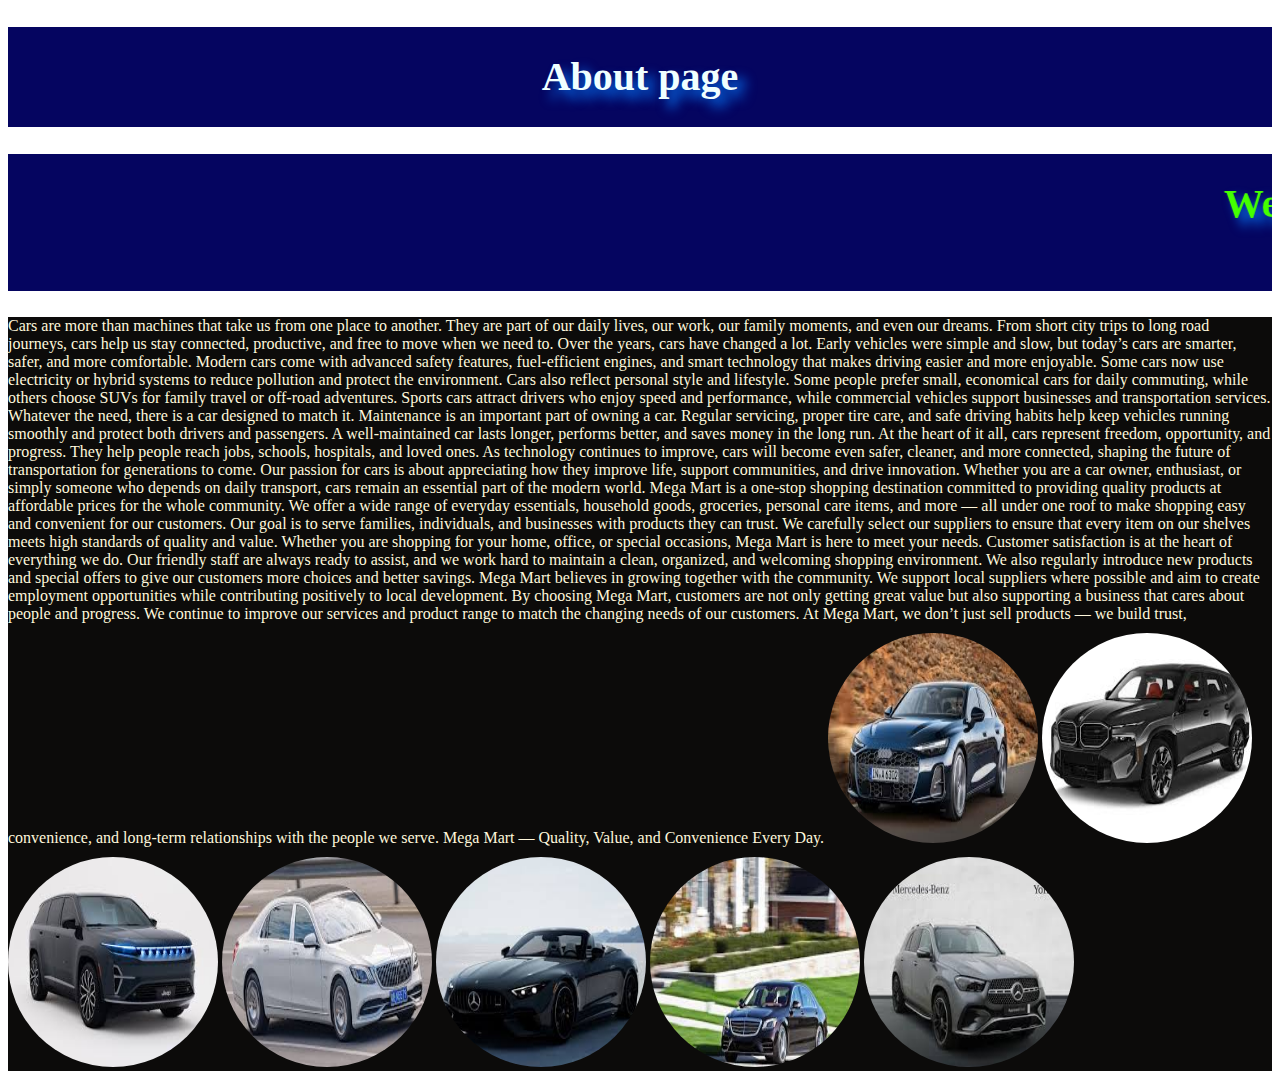
<file: about.html>
<!DOCTYPE html>
<html lang="en">
<head>
    <meta charset="UTF-8">
    <meta name="viewport" content="width=device-width, initial-scale=1.0">
    <title>About Page</title>
     <link rel="stylesheet" href="css/about.css">
<link rel="icon" href="Assests/About.png">





</head>
<body>
   <h1>About page</h1>
    




 <h1  style="color: rgb(68, 255, 0);"        > <marquee behavior="">Welcome to Megamart Online Store!!!!  </marquee></h1>

<p>
Cars are more than machines that take us from one place to another. They are part of our daily lives, our work, our family moments, and even our dreams. From short city trips to long road journeys, cars help us stay connected, productive, and free to move when we need to.

Over the years, cars have changed a lot. Early vehicles were simple and slow, but today’s cars are smarter, safer, and more comfortable. Modern cars come with advanced safety features, fuel-efficient engines, and smart technology that makes driving easier and more enjoyable. Some cars now use electricity or hybrid systems to reduce pollution and protect the environment.

Cars also reflect personal style and lifestyle. Some people prefer small, economical cars for daily commuting, while others choose SUVs for family travel or off-road adventures. Sports cars attract drivers who enjoy speed and performance, while commercial vehicles support businesses and transportation services. Whatever the need, there is a car designed to match it.

Maintenance is an important part of owning a car. Regular servicing, proper tire care, and safe driving habits help keep vehicles running smoothly and protect both drivers and passengers. A well-maintained car lasts longer, performs better, and saves money in the long run.

At the heart of it all, cars represent freedom, opportunity, and progress. They help people reach jobs, schools, hospitals, and loved ones. As technology continues to improve, cars will become even safer, cleaner, and more connected, shaping the future of transportation for generations to come.

Our passion for cars is about appreciating how they improve life, support communities, and drive innovation. Whether you are a car owner, enthusiast, or simply someone who depends on daily transport, cars remain an essential part of the modern world.

Mega Mart is a one-stop shopping destination committed to providing quality products at affordable prices for the whole community. We offer a wide range of everyday essentials, household goods, groceries, personal care items, and more — all under one roof to make shopping easy and convenient for our customers.

Our goal is to serve families, individuals, and businesses with products they can trust. We carefully select our suppliers to ensure that every item on our shelves meets high standards of quality and value. Whether you are shopping for your home, office, or special occasions, Mega Mart is here to meet your needs.

Customer satisfaction is at the heart of everything we do. Our friendly staff are always ready to assist, and we work hard to maintain a clean, organized, and welcoming shopping environment. We also regularly introduce new products and special offers to give our customers more choices and better savings.

Mega Mart believes in growing together with the community. We support local suppliers where possible and aim to create employment opportunities while contributing positively to local development. By choosing Mega Mart, customers are not only getting great value but also supporting a business that cares about people and progress.

We continue to improve our services and product range to match the changing needs of our customers. At Mega Mart, we don’t just sell products — we build trust, convenience, and long-term relationships with the people we serve.

Mega Mart — Quality, Value, and Convenience Every Day.

<img src="Assests/Audi A6.jpg" alt="Audi A6">
<img src="Assests/Bmw 2025 X copy.jpg" alt=" Bmw 2025">
<img src="Assests/Jeep Wagooner.jpg" alt="">
<img src="Assests/Maybach.jpg" alt="">
 <img src="Assests/Mercedes Convertible.jpg" alt="">
<img src="Assests/Mercedes s560.jpg" alt="">
<img src="Assests/Mercedes York.jpg" alt="">


</p>






</body>
</html>
</file>
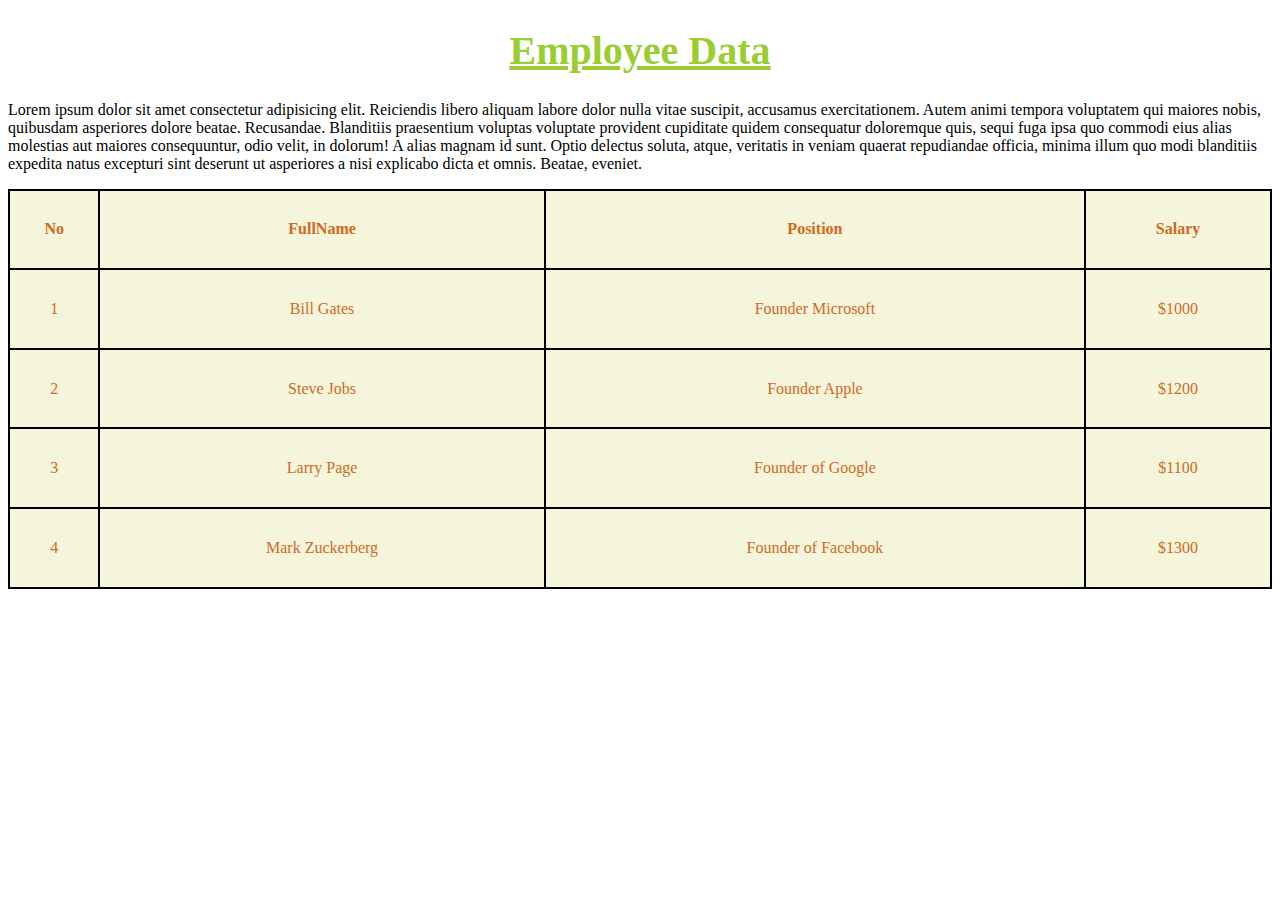
<file: employee.html>
<!DOCTYPE html>
<html lang="en">
<head>
    <meta charset="UTF-8">
    <meta name="viewport" content="width=, initial-scale=1.0">
    <link rel="icon" href="Assests/Employee.png">
    <title>Employee page</title>
<style>

h1{
text-align: center;
font-size: 40px;
text-decoration: underline;
color: yellowgreen;
}


table,th,td{
        border: 2px Solid  black;
        border-collapse:collapse ;



}
table{
width: 100%;
height: 400px;
background-color: beige;
         color: chocolate;
}

td{
    text-align: center;
    


}





</style>








</head>
<body>
   
    
<h1>Employee Data</h1>
<p>Lorem ipsum dolor sit amet consectetur adipisicing elit. Reiciendis libero aliquam labore dolor nulla vitae suscipit, accusamus exercitationem. Autem animi tempora voluptatem qui maiores nobis, quibusdam asperiores dolore beatae. Recusandae.
Blanditiis praesentium voluptas voluptate provident cupiditate quidem consequatur doloremque quis, sequi fuga ipsa quo commodi eius alias molestias aut maiores consequuntur, odio velit, in dolorum! A alias magnam id sunt.
Optio delectus soluta, atque, veritatis in veniam quaerat repudiandae officia, minima illum quo modi blanditiis expedita natus excepturi sint deserunt ut asperiores a nisi explicabo dicta et omnis. Beatae, eveniet.</p>

<table>

<tr>   
    <th>No</th>
    <th>FullName</th>
    <th>Position</th>
    <th>Salary</th>
</tr>


<tr>
    <td>1</td>
    <td>Bill Gates</td>
    <td>Founder Microsoft</td>
    <td>$1000</td>
</tr>


<tr>
<td>2</td>
<td>Steve Jobs</td>
<td>Founder Apple</td>
<td>$1200</td>
</tr>

<tr>
<td>3</td>
<td>Larry Page</td>
<td>Founder of Google</td>
<td> $1100</td>

<tr>
<td>4</td>
<td>Mark Zuckerberg</td>
<td>Founder of Facebook</td>
<td>$1300</td>




</tr>

</tr>







</table>









</body>
</html>
</file>
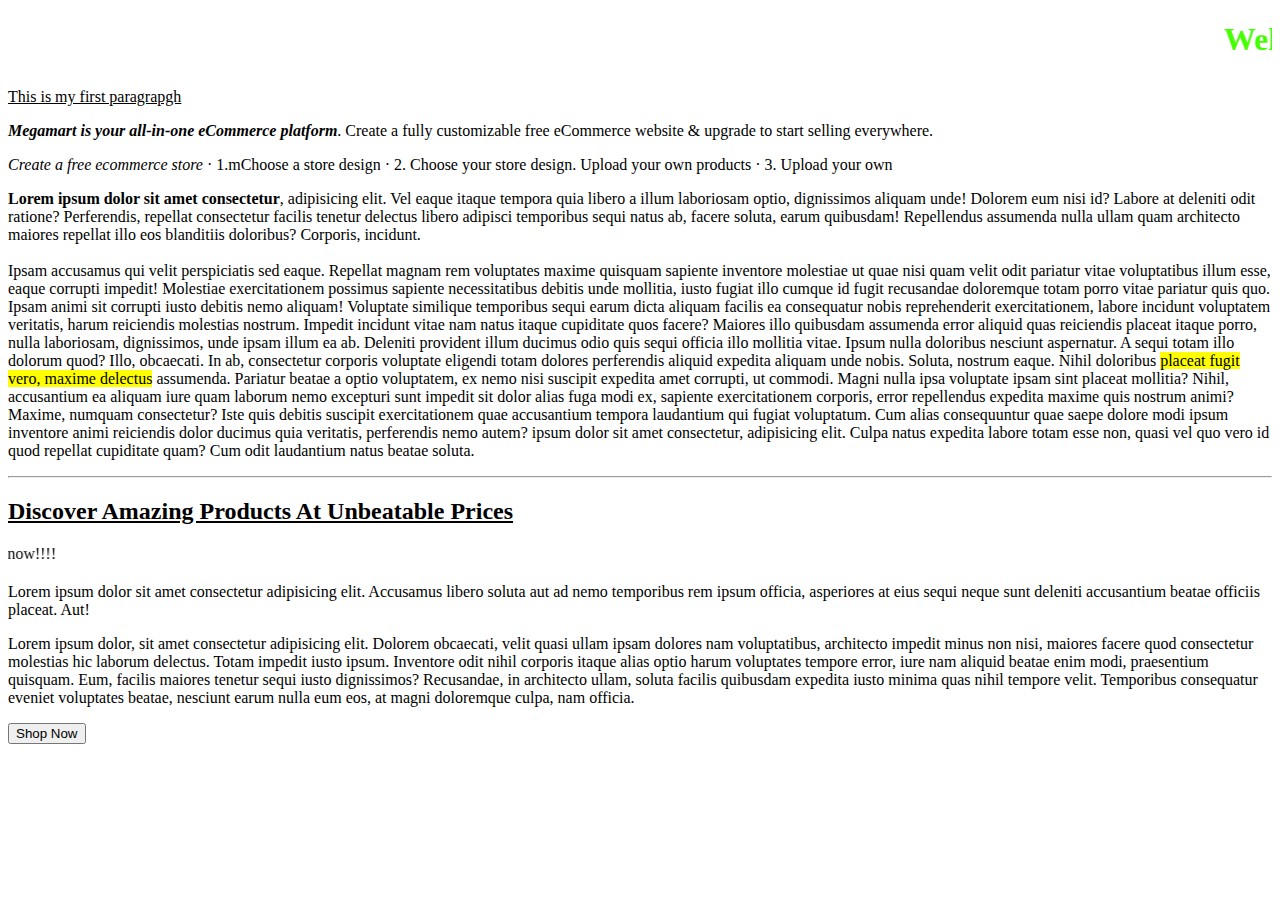
<file: home.html>
<!DOCTYPE html>
<html lang="en">
<head>
    <meta charset="UTF-8">
    <meta name="viewport" content="width=device-width, initial-scale=1.0">
   
<!--Favicon(the Icon next to title of the webpage)-->


    <link rel="icon" href="Assests/home.png">
    <title>Homepage</title>
</head>
<body>



<h1  style="color: rgb(68, 255, 0);"        >    <marquee behavior="">Welcome to Megamart Online Store!!!!  </marquee></h1>


<p><u>This is my first paragrapgh</u></p>

<p><b><i>Megamart is your all-in-one eCommerce platform</i></b>. Create a fully customizable free eCommerce website & upgrade to start selling everywhere.</p>
<p><i>Create a free ecommerce store</i> · 1.mChoose a store design · 2. Choose your store design. Upload your own products · 3. Upload your own </p>

<p><b>Lorem ipsum dolor sit amet consectetur</b>, adipisicing elit. Vel eaque itaque tempora quia libero a illum laboriosam optio, dignissimos aliquam unde! Dolorem eum nisi id? Labore at deleniti odit ratione?
Perferendis, repellat consectetur facilis tenetur delectus libero adipisci temporibus sequi natus ab, facere soluta, earum quibusdam! Repellendus assumenda nulla ullam quam architecto maiores repellat illo eos blanditiis doloribus? Corporis, incidunt.



<br>

<br>
Ipsam accusamus qui velit perspiciatis sed eaque. Repellat magnam rem voluptates maxime quisquam sapiente inventore molestiae ut quae nisi quam velit odit pariatur vitae voluptatibus illum esse, eaque corrupti impedit!
Molestiae exercitationem possimus sapiente necessitatibus debitis unde mollitia, iusto fugiat illo cumque id fugit recusandae doloremque totam porro vitae pariatur quis quo. Ipsam animi sit corrupti iusto debitis nemo aliquam!
Voluptate similique temporibus sequi earum dicta aliquam facilis ea consequatur nobis reprehenderit exercitationem, labore incidunt voluptatem veritatis, harum reiciendis molestias nostrum. Impedit incidunt vitae nam natus itaque cupiditate quos facere?
Maiores illo quibusdam assumenda error aliquid quas reiciendis placeat itaque porro, nulla laboriosam, dignissimos, unde ipsam illum ea ab. Deleniti provident illum ducimus odio quis sequi officia illo mollitia vitae.
Ipsum nulla doloribus nesciunt aspernatur. A sequi totam illo dolorum quod? Illo, obcaecati. In ab, consectetur corporis voluptate eligendi totam dolores perferendis aliquid expedita aliquam unde nobis. Soluta, nostrum eaque.
Nihil doloribus <mark>placeat fugit vero, maxime delectus</mark> assumenda. Pariatur beatae a optio voluptatem, ex nemo nisi suscipit expedita amet corrupti, ut commodi. Magni nulla ipsa voluptate ipsam sint placeat mollitia?
Nihil, accusantium ea aliquam iure quam laborum nemo excepturi sunt impedit sit dolor alias fuga modi ex, sapiente exercitationem corporis, error repellendus expedita maxime quis nostrum animi? Maxime, numquam consectetur?
Iste quis debitis suscipit exercitationem quae accusantium tempora laudantium qui fugiat voluptatum. Cum alias consequuntur quae saepe dolore modi ipsum inventore animi reiciendis dolor ducimus quia veritatis, perferendis nemo autem? ipsum dolor sit amet consectetur, adipisicing elit. Culpa natus expedita labore totam esse non, quasi vel quo vero id quod repellat cupiditate quam? Cum odit laudantium natus beatae soluta.</p>


<hr>

<h2><u>Discover Amazing Products At Unbeatable Prices</u></h2>


<marquee behavior="" direction="right"> Order now!!!!</marquee>
 <p>Lorem ipsum dolor sit amet consectetur adipisicing elit. Accusamus libero soluta aut ad nemo temporibus rem ipsum officia, asperiores at eius sequi neque sunt deleniti accusantium beatae officiis placeat. Aut!</p>
<p>Lorem ipsum dolor, sit amet consectetur adipisicing elit. Dolorem obcaecati, velit quasi ullam ipsam dolores nam voluptatibus, architecto impedit minus non nisi, maiores facere quod consectetur molestias hic laborum delectus.
Totam impedit iusto ipsum. Inventore odit nihil corporis itaque alias optio harum voluptates tempore error, iure nam aliquid beatae enim modi, praesentium quisquam. Eum, facilis maiores tenetur sequi iusto dignissimos?
Recusandae, in architecto ullam, soluta facilis quibusdam expedita iusto minima quas nihil tempore velit. Temporibus consequatur eveniet voluptates beatae, nesciunt earum nulla eum eos, at magni doloremque culpa, nam officia.</p>




<button>Shop Now</button>









</body>
</html>
</file>
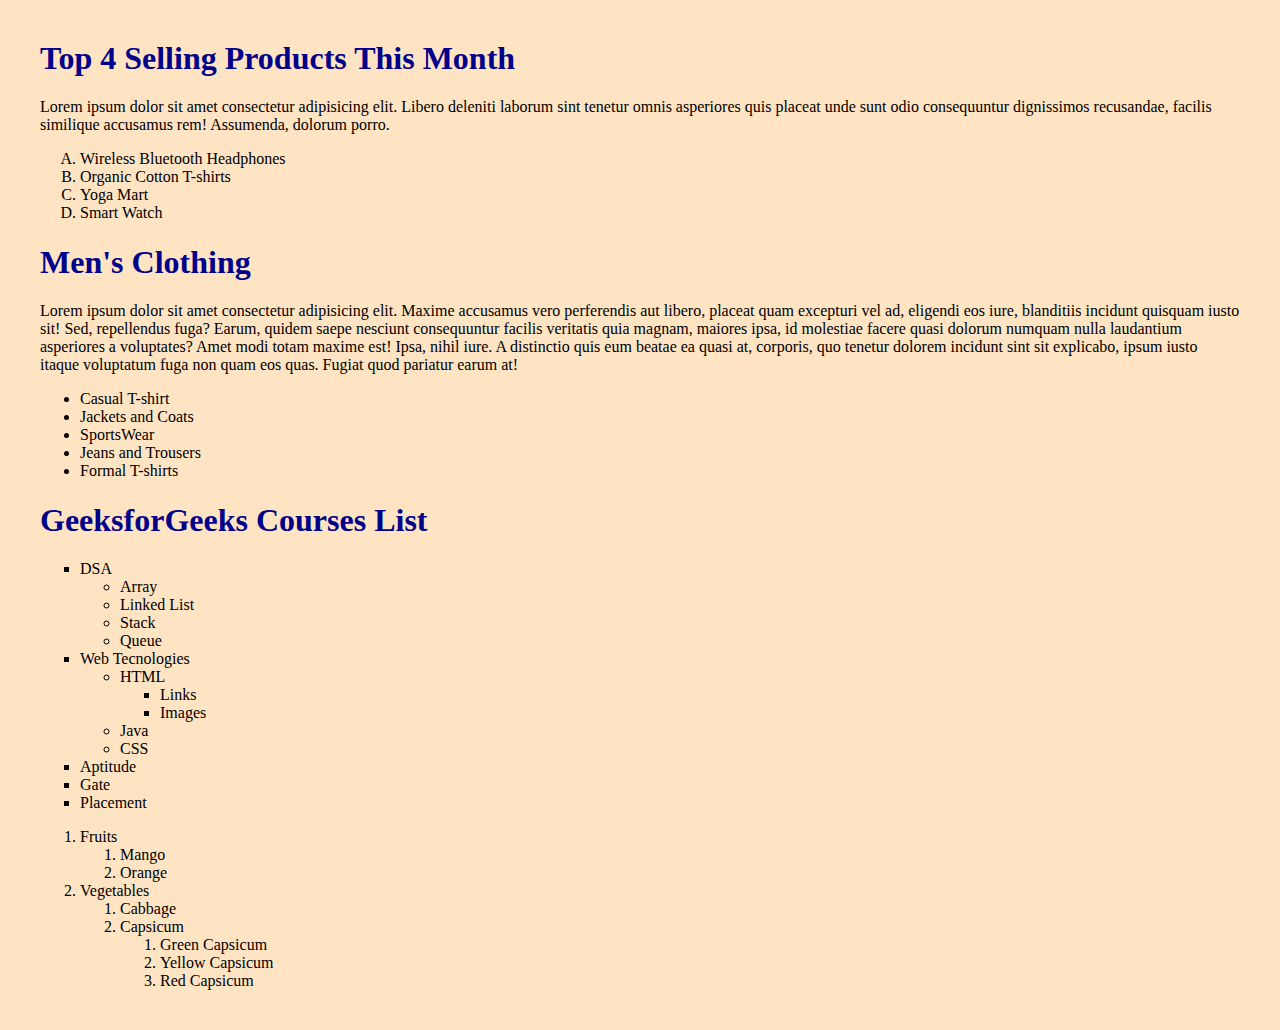
<file: lists.html>
<!DOCTYPE html>
<html lang="en">
<head>
    <meta charset="UTF-8">
    <meta name="viewport" content="width=device-width, initial-scale=1.0">
   <link rel="icon" href="Assests/lists.png">
    <title>List Page</title>

<style>
h1{
color: darkblue;
}
body{
    background-color: bisque;
    margin: 40px;
}



</style>







</head>
<body>
   <!-----------Ordered list-->
    
<h1> Top 4 Selling Products This Month</h1>
<p>Lorem ipsum dolor sit amet consectetur adipisicing elit. Libero deleniti laborum sint tenetur omnis asperiores quis placeat unde sunt odio consequuntur dignissimos recusandae, facilis similique accusamus rem! Assumenda, dolorum porro.</p>



<!---OL tag used to display ordered list-->
<ol type="A">
<li>Wireless Bluetooth Headphones</li>
<li>Organic Cotton T-shirts</li>
<li>Yoga Mart</li>
<li>Smart Watch</li>
</ol>

<!---end of ordered(with numbers list)-->
<h1>Men's Clothing</h1>
<!--Unordered list(uses bullets)-->
<p>Lorem ipsum dolor sit amet consectetur adipisicing elit. Maxime accusamus vero perferendis aut libero, placeat quam excepturi vel ad, eligendi eos iure, blanditiis incidunt quisquam iusto sit! Sed, repellendus fuga?
Earum, quidem saepe nesciunt consequuntur facilis veritatis quia magnam, maiores ipsa, id molestiae facere quasi dolorum numquam nulla laudantium asperiores a voluptates? Amet modi totam maxime est! Ipsa, nihil iure.
A distinctio quis eum beatae ea quasi at, corporis, quo tenetur dolorem incidunt sint sit explicabo, ipsum iusto itaque voluptatum fuga non quam eos quas. Fugiat quod pariatur earum at!</p>

<ul >
<li>Casual T-shirt</li>
<li>Jackets and Coats</li>
<li>SportsWear</li>
<li>Jeans and Trousers</li>
<li>Formal T-shirts</li>

</ul>




<h1>GeeksforGeeks Courses List</h1>

<ul style="list-style-type: square">
<li>DSA

<ul>
    <li>Array</li>
    <li>Linked List</li>
    <li>Stack</li>
    <li>Queue</li>
</ul>




</li>
<li>Web Tecnologies

<ul>
<li>HTML

<ul>




    <li>Links</li>
    <li>Images</li>
</ul>


</li>
<li>Java</li>
<li>CSS</li>


</ul>



</li>
<li>Aptitude</li>
<li>Gate</li>
<li>Placement</li>


</ul>



<ol type="1">
<li>Fruits
    <ol>
        <li>Mango</li>
        <li>Orange</li>
    </ol>
</li>
<li>Vegetables
    <ol>
        <li>Cabbage</li>
        <li>Capsicum
            <ol>
                <li>Green Capsicum</li>
                <li>Yellow Capsicum</li>
                <li>Red Capsicum</li>
            </ol>
        </li>
    </ol>
</li>

</ol>



















</body>
</html>
</file>
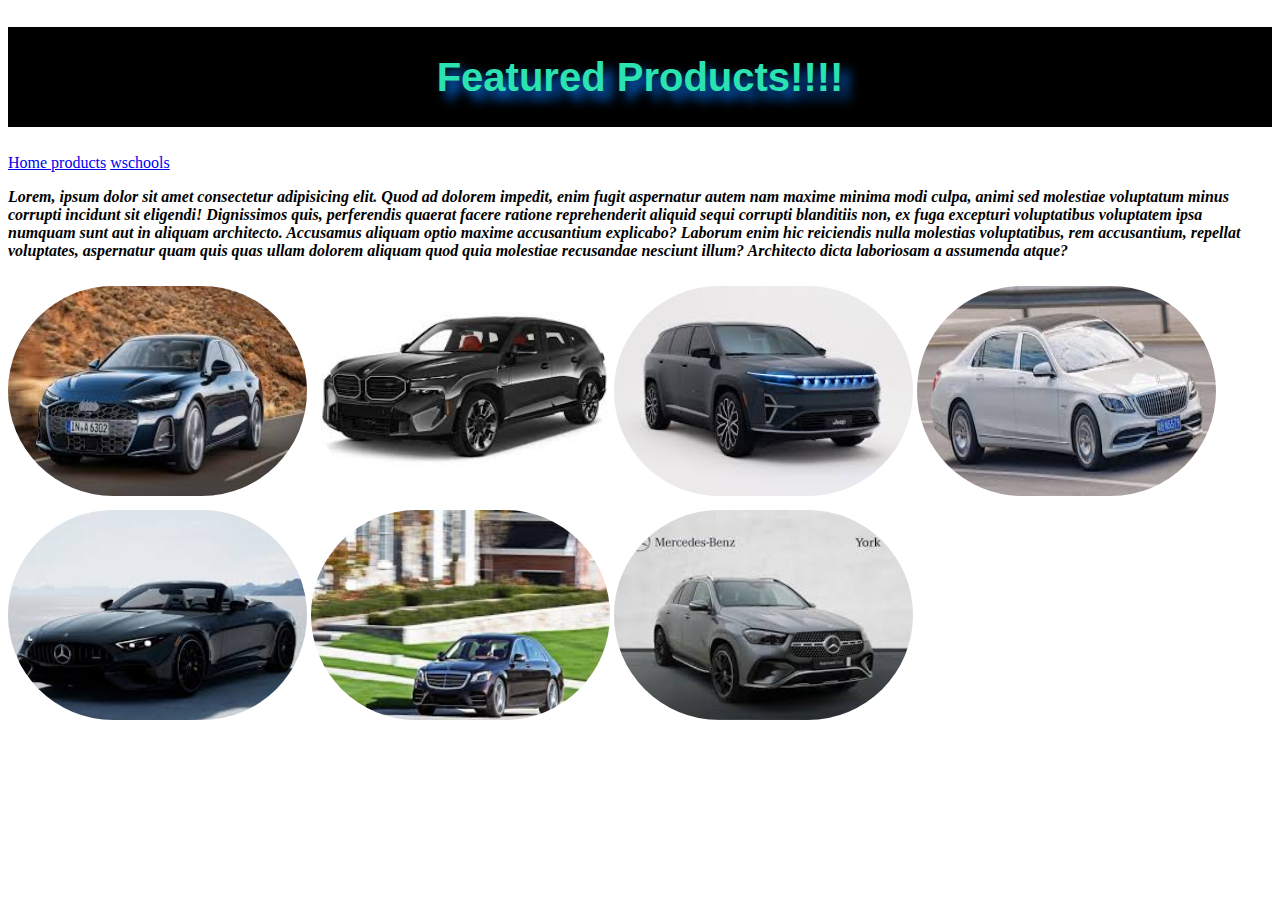
<file: products.html>
<!DOCTYPE html>
 <html lang="en">
 <head>
    <meta charset="UTF-8">
    <meta name="viewport" content="width=device-width, initial-scale=1.0">
   <link rel="icon" href="Assests/Products.png">
    <title>product page- Megamart </title>
 
 
    <link rel="stylesheet" href="css/product.css">
 
 
 
 
 
   </head>
    <body>
  <h1>Featured Products!!!!</h1>

<a href="home.html"       target="top">Home </a> 

<a href="products.html">products</a>

<a href="https://www.w3schools.com/">wschools</a>




  <p>Lorem, ipsum dolor sit amet consectetur adipisicing elit. Quod ad dolorem impedit, enim fugit aspernatur autem nam maxime minima modi culpa, animi sed molestiae voluptatum minus corrupti incidunt sit eligendi!
  Dignissimos quis, perferendis quaerat facere ratione reprehenderit aliquid sequi corrupti blanditiis non, ex fuga excepturi voluptatibus voluptatem ipsa numquam sunt aut in aliquam architecto. Accusamus aliquam optio maxime accusantium explicabo?
  Laborum enim hic reiciendis nulla molestias voluptatibus, rem accusantium, repellat voluptates, aspernatur quam quis quas ullam dolorem aliquam quod quia molestiae recusandae nesciunt illum? Architecto dicta laboriosam a assumenda atque?</p>

<img src="Assests/Audi A6.jpg" alt="Audi A6">
<img src="Assests/Bmw 2025 X copy.jpg" alt=" Bmw 2025">
<img src="Assests/Jeep Wagooner.jpg" alt="">
<img src="Assests/Maybach.jpg" alt="">
 <img src="Assests/Mercedes Convertible.jpg" alt="">
<img src="Assests/Mercedes s560.jpg" alt="">
<img src="Assests/Mercedes York.jpg" alt="">








</body>
 </html>
</file>
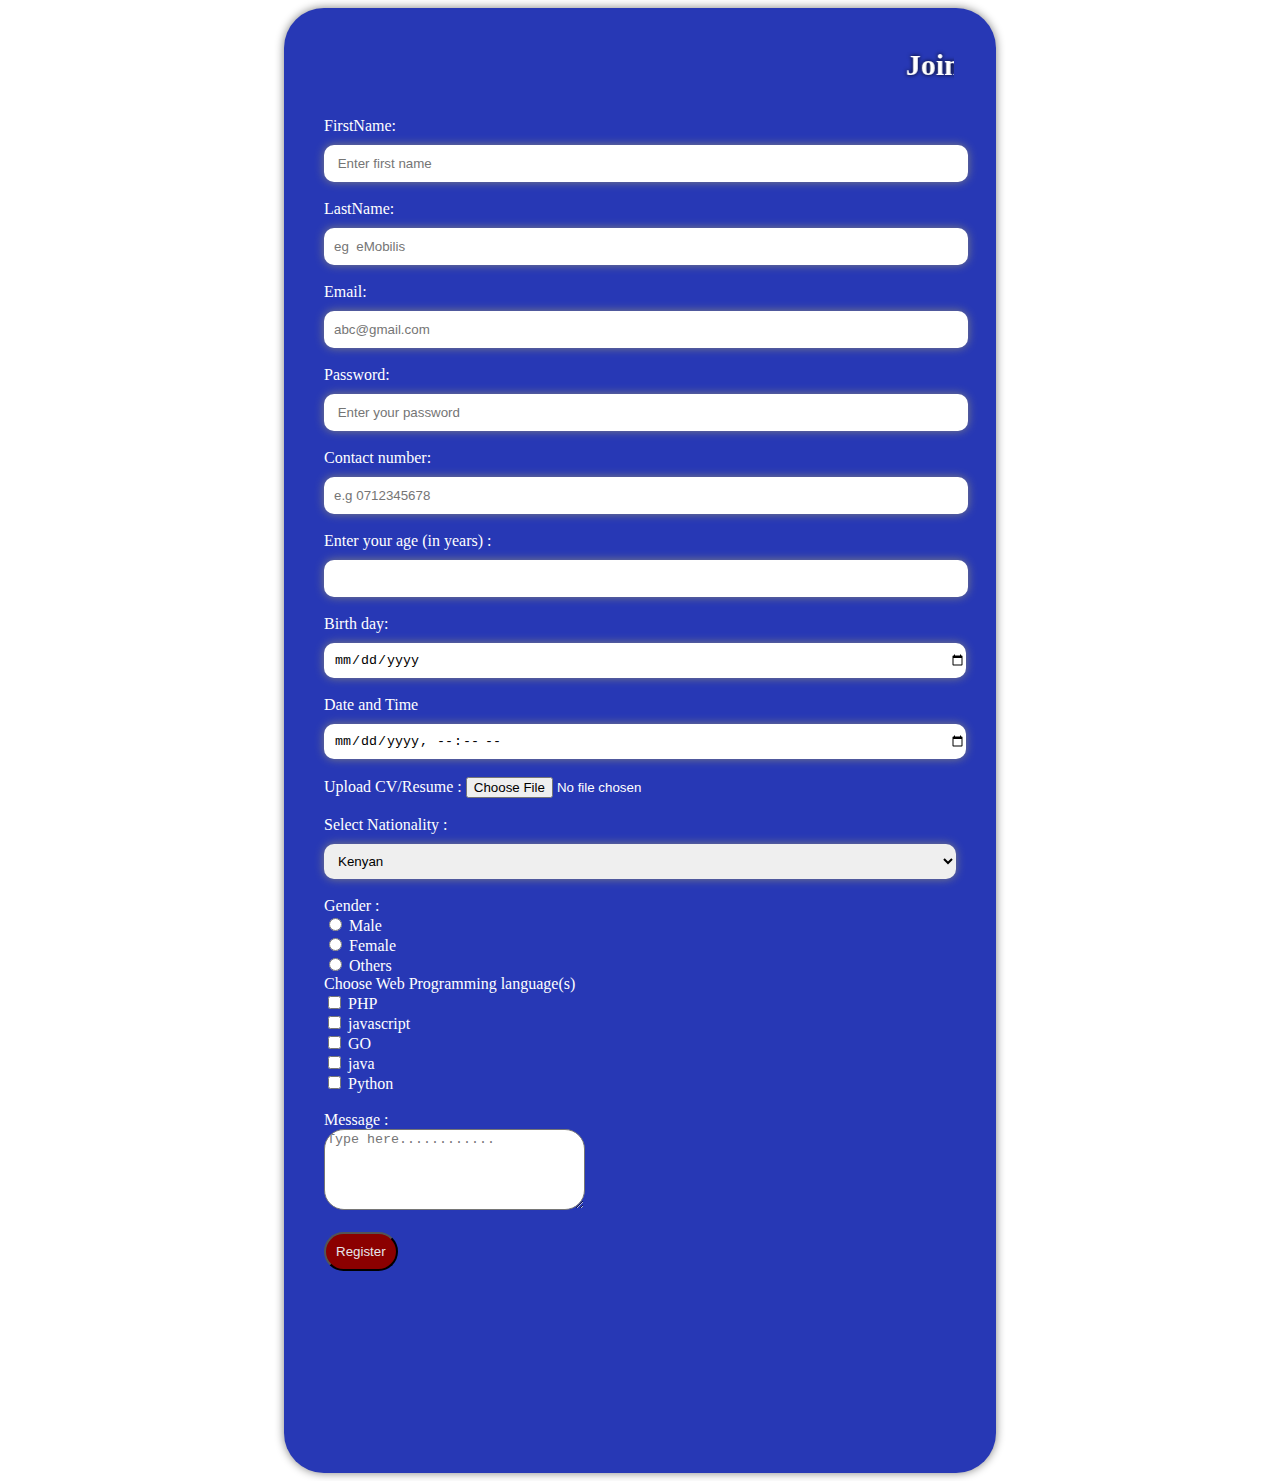
<file: register.html>
<!DOCTYPE html>
<html lang="en">
<head>
    <meta charset="UTF-8">
    <meta name="viewport" content="width=device-width, initial-scale=1.0">
    <title>Register Here!</title>

<link rel="stylesheet" href="css/register.css">
</head>
<body>
    

    <form action="">

        <legend>    <marquee behavior="" direction="">Join Us Today</marquee></legend>  <br>

        <label for=" fname">FirstName:</label>
        <input type="text"   placeholder=" Enter first name"   id="fname"     required  > <br><br>



         <label for=" lname">LastName:</label>
        <input type="text"   placeholder="eg  eMobilis"   id="lname"     required  > <br><br> 



         <label for=" email">Email:</label>
        <input type="email"   placeholder="abc@gmail.com"   id="email"     required  > <br><br>



         <label for=" pwd">Password:</label>
        <input type="password"   placeholder=" Enter your password"   id="pwd"     required  > <br><br>




         <label for="Contact">Contact number:</label>
        <input type="tel"   placeholder="e.g 0712345678"   id="contact"     required  > <br><br>
     

         <label for="age"> Enter your age (in years) :</label>
          <input type="number"  id="age" required> <br><br>

<label for="YOB">Birth day:</label>
<input type="date"  id="YOB" required><br><br>




<label for="dt">Date and Time</label>
<input type="datetime-local" id="dt" required> <br><br>



<label for="file">Upload CV/Resume :</label>
<input type="file"  id="file"  required>  <br><br>



<label for="Nationality">Select Nationality :</label>
<!--Dropdown-->

<select name="" id="nationality">



    <option value="" disabled>---Choose One-------</option>
    <option value="">Kenyan</option>
    <option value="">Italian</option>
    <option value="">American</option>
    <option value="">Indian</option>
    <option value="">German</option>
    <option value="">British</option>
    <option value="">French</option>








</select>


<!----End-->

<br><br>

<label for="gender">Gender :</label><br>






<input type="radio"  id="male" name="gender" >
<label for="male">Male</label>       <br>



<input type="radio"  id="female"  name="gender">
<label for="female">Female</label>       <br>


<input type="radio"  id="others" name="gender" >
<label for="others">Others</label>       <br>


<!--end of Gender Radio Buttons-->


<label for="language">Choose Web Programming language(s)</label> <br>


<input type="checkbox"  id="php">
<label for="php">PHP</label>  <br>



<input type="checkbox"  id="javascript">
<label for="javascript">javascript</label>  <br>



<input type="checkbox"  id="go">
<label for="go">GO</label>  <br>




<input type="checkbox"  id="java">
<label for="java">java</label>  <br>




<input type="checkbox"  id="python">
<label for="python">Python</label>  <br>





<!--End of Checkboxes-->


<br>




<label for="">Message :</label>   <br>
<textarea name="" id="Message"    cols="30"   rows="5"   placeholder="Type here............"></textarea>



<br><br>



<button  type="submit">Register</button>








<br><br><br><br><br><br><br><br><br><br>


































    </form>
</body>
</html>
</file>
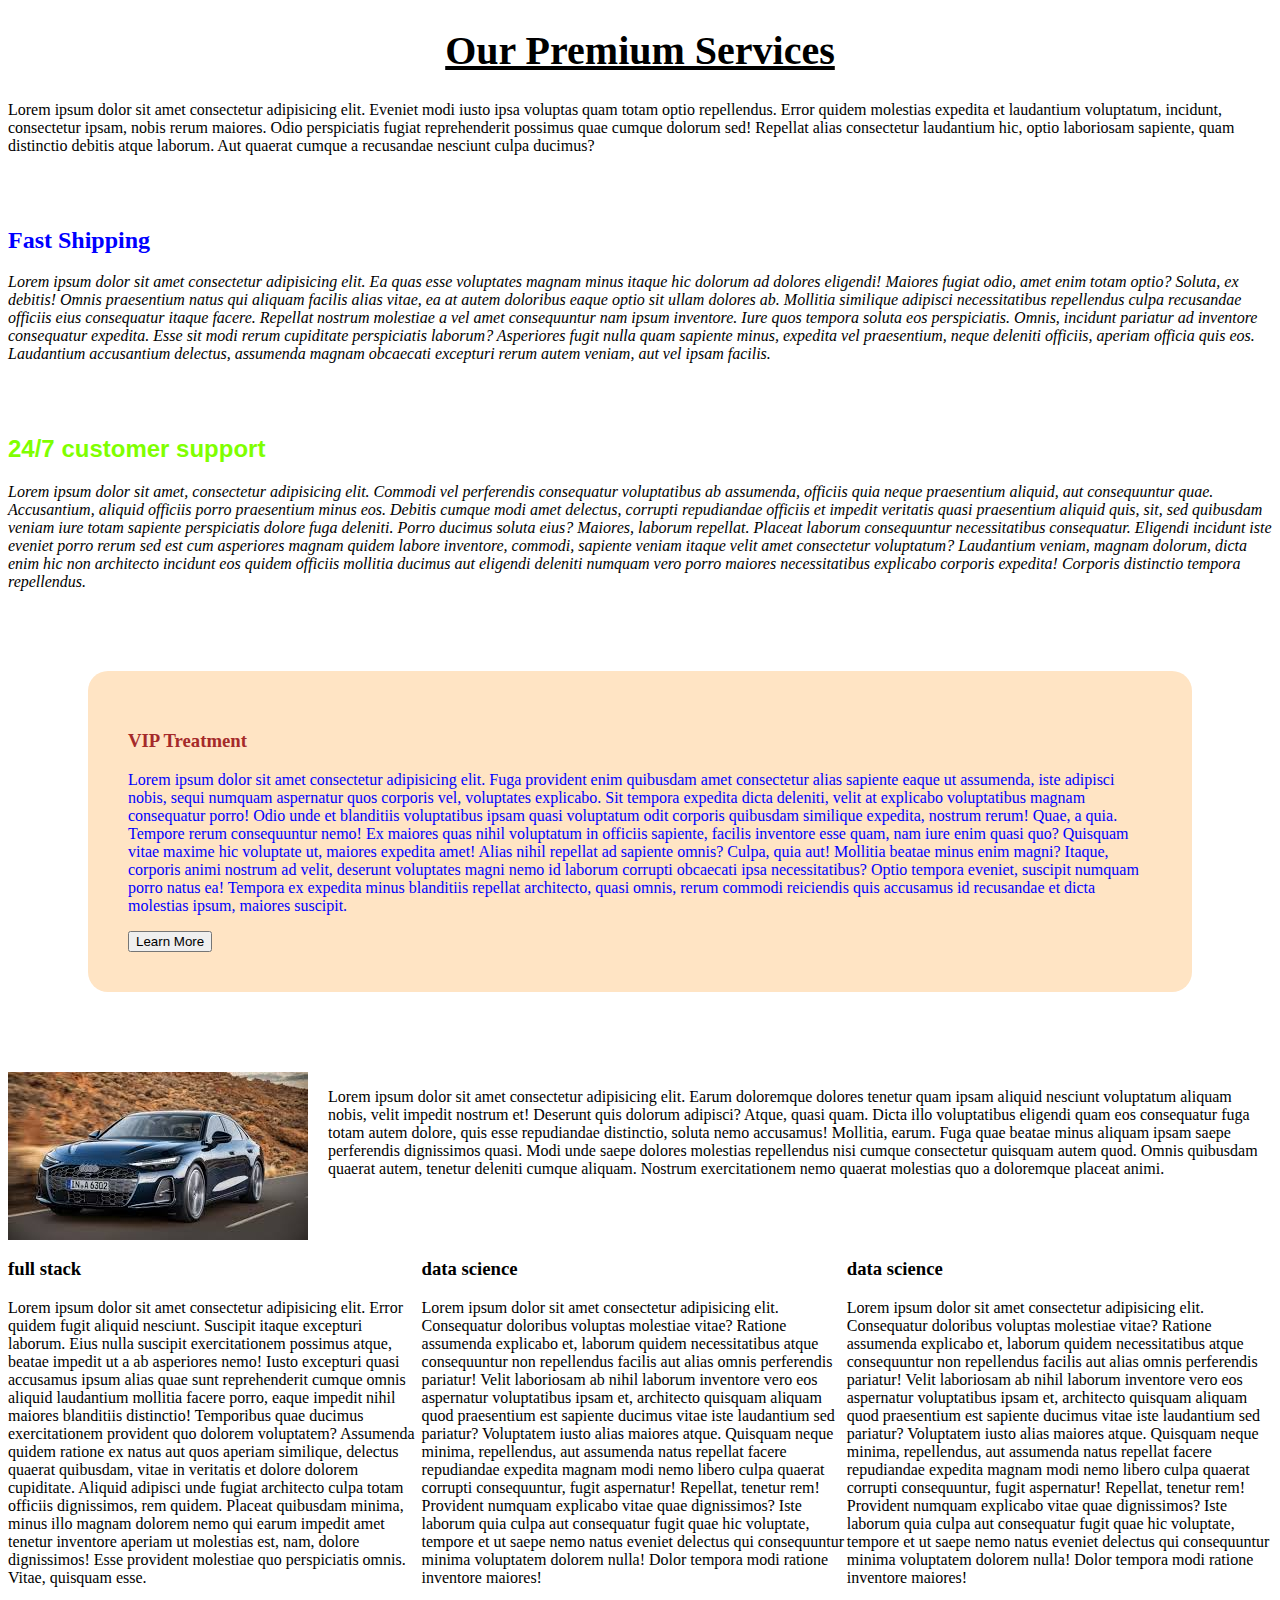
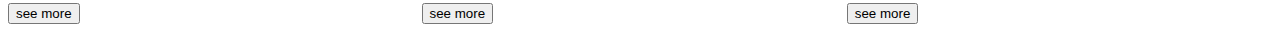
<file: services.html>
<!DOCTYPE html>
<html lang="en">
<head>
    <meta charset="UTF-8">
    <meta name="viewport" content="width=device-width, initial-scale=1.0">
    <title>Services Page  - Megamart</title>
<link rel="stylesheet" href="css/service.css">


</head>
<body>
    <h1>Our Premium Services</h1>
    <p>Lorem ipsum dolor sit amet consectetur adipisicing elit. Eveniet modi iusto ipsa voluptas quam totam optio repellendus. Error quidem molestias expedita et laudantium voluptatum, incidunt, consectetur ipsam, nobis rerum maiores.
        Odio perspiciatis fugiat reprehenderit possimus quae cumque dolorum sed! Repellat alias consectetur laudantium hic, optio laboriosam sapiente, quam distinctio debitis atque laborum. Aut quaerat cumque a recusandae nesciunt culpa ducimus?</p>
<br><br>
<h2 id="Shipping">Fast Shipping</h2>
<p class="new">Lorem ipsum dolor sit amet consectetur adipisicing elit. Ea quas esse voluptates magnam minus itaque hic dolorum ad dolores eligendi! Maiores fugiat odio, amet enim totam optio? Soluta, ex debitis!
Omnis praesentium natus qui aliquam facilis alias vitae, ea at autem doloribus eaque optio sit ullam dolores ab. Mollitia similique adipisci necessitatibus repellendus culpa recusandae officiis eius consequatur itaque facere.
Repellat nostrum molestiae a vel amet consequuntur nam ipsum inventore. Iure quos tempora soluta eos perspiciatis. Omnis, incidunt pariatur ad inventore consequatur expedita. Esse sit modi rerum cupiditate perspiciatis laborum?
Asperiores fugit nulla quam sapiente minus, expedita vel praesentium, neque deleniti officiis, aperiam officia quis eos. Laudantium accusantium delectus, assumenda magnam obcaecati excepturi rerum autem veniam, aut vel ipsam facilis.</p>
<br><br>

<h2 id="oblock"> 24/7 customer support</h2>
<p class="new">Lorem ipsum dolor sit amet, consectetur adipisicing elit. Commodi vel perferendis consequatur voluptatibus ab assumenda, officiis quia neque praesentium aliquid, aut consequuntur quae. Accusantium, aliquid officiis porro praesentium minus eos.
Debitis cumque modi amet delectus, corrupti repudiandae officiis et impedit veritatis quasi praesentium aliquid quis, sit, sed quibusdam veniam iure totam sapiente perspiciatis dolore fuga deleniti. Porro ducimus soluta eius?
Maiores, laborum repellat. Placeat laborum consequuntur necessitatibus consequatur. Eligendi incidunt iste eveniet porro rerum sed est cum asperiores magnam quidem labore inventore, commodi, sapiente veniam itaque velit amet consectetur voluptatum?
Laudantium veniam, magnam dolorum, dicta enim hic non architecto incidunt eos quidem officiis mollitia ducimus aut eligendi deleniti numquam vero porro maiores necessitatibus explicabo corporis expedita! Corporis distinctio tempora repellendus.</p>
<!---Divisions-->

<div id="vip">


<h3>VIP Treatment</h3>
<p>Lorem ipsum dolor sit amet consectetur adipisicing elit. Fuga provident enim quibusdam amet consectetur alias sapiente eaque ut assumenda, iste adipisci nobis, sequi numquam aspernatur quos corporis vel, voluptates explicabo.
Sit tempora expedita dicta deleniti, velit at explicabo voluptatibus magnam consequatur porro! Odio unde et blanditiis voluptatibus ipsam quasi voluptatum odit corporis quibusdam similique expedita, nostrum rerum! Quae, a quia.
Tempore rerum consequuntur nemo! Ex maiores quas nihil voluptatum in officiis sapiente, facilis inventore esse quam, nam iure enim quasi quo? Quisquam vitae maxime hic voluptate ut, maiores expedita amet!
Alias nihil repellat ad sapiente omnis? Culpa, quia aut! Mollitia beatae minus enim magni? Itaque, corporis animi nostrum ad velit, deserunt voluptates magni nemo id laborum corrupti obcaecati ipsa necessitatibus?
Optio tempora eveniet, suscipit numquam porro natus ea! Tempora ex expedita minus blanditiis repellat architecto, quasi omnis, rerum commodi reiciendis quis accusamus id recusandae et dicta molestias ipsum, maiores suscipit.</p>
<button>Learn More</button>

</div>





<div id="Surprises">
    <img src="Assests/Audi A6.jpg" alt="">
    <p>Lorem ipsum dolor sit amet consectetur adipisicing elit. Earum doloremque dolores tenetur quam ipsam aliquid nesciunt voluptatum aliquam nobis, velit impedit nostrum et! Deserunt quis dolorum adipisci? Atque, quasi quam.
    Dicta illo voluptatibus eligendi quam eos consequatur fuga totam autem dolore, quis esse repudiandae distinctio, soluta nemo accusamus! Mollitia, earum. Fuga quae beatae minus aliquam ipsam saepe perferendis dignissimos quasi.
    Modi unde saepe dolores molestias repellendus nisi cumque consectetur quisquam autem quod. Omnis quibusdam quaerat autem, tenetur deleniti cumque aliquam. Nostrum exercitationem nemo quaerat molestias quo a doloremque placeat animi.</p>


</div>


<div id="courses">

<div>
<h3>full stack</h3>
<p>Lorem ipsum dolor sit amet consectetur adipisicing elit. Error quidem fugit aliquid nesciunt. Suscipit itaque excepturi laborum. Eius nulla suscipit exercitationem possimus atque, beatae impedit ut a ab asperiores nemo!
Iusto excepturi quasi accusamus ipsum alias quae sunt reprehenderit cumque omnis aliquid laudantium mollitia facere porro, eaque impedit nihil maiores blanditiis distinctio! Temporibus quae ducimus exercitationem provident quo dolorem voluptatem?
Assumenda quidem ratione ex natus aut quos aperiam similique, delectus quaerat quibusdam, vitae in veritatis et dolore dolorem cupiditate. Aliquid adipisci unde fugiat architecto culpa totam officiis dignissimos, rem quidem.
Placeat quibusdam minima, minus illo magnam dolorem nemo qui earum impedit amet tenetur inventore aperiam ut molestias est, nam, dolore dignissimos! Esse provident molestiae quo perspiciatis omnis. Vitae, quisquam esse.</p>
<button> see more</button>


</div>


<div>
<h3>data science</h3>
<p>Lorem ipsum dolor sit amet consectetur adipisicing elit. Consequatur doloribus voluptas molestiae vitae? Ratione assumenda explicabo et, laborum quidem necessitatibus atque consequuntur non repellendus facilis aut alias omnis perferendis pariatur!
Velit laboriosam ab nihil laborum inventore vero eos aspernatur voluptatibus ipsam et, architecto quisquam aliquam quod praesentium est sapiente ducimus vitae iste laudantium sed pariatur? Voluptatem iusto alias maiores atque.
Quisquam neque minima, repellendus, aut assumenda natus repellat facere repudiandae expedita magnam modi nemo libero culpa quaerat corrupti consequuntur, fugit aspernatur! Repellat, tenetur rem! Provident numquam explicabo vitae quae dignissimos?
Iste laborum quia culpa aut consequatur fugit quae hic voluptate, tempore et ut saepe nemo natus eveniet delectus qui consequuntur minima voluptatem dolorem nulla! Dolor tempora modi ratione inventore maiores!</p>
<button>see more</button>






</div>





<div>
<h3>data science</h3>
<p>Lorem ipsum dolor sit amet consectetur adipisicing elit. Consequatur doloribus voluptas molestiae vitae? Ratione assumenda explicabo et, laborum quidem necessitatibus atque consequuntur non repellendus facilis aut alias omnis perferendis pariatur!
Velit laboriosam ab nihil laborum inventore vero eos aspernatur voluptatibus ipsam et, architecto quisquam aliquam quod praesentium est sapiente ducimus vitae iste laudantium sed pariatur? Voluptatem iusto alias maiores atque.
Quisquam neque minima, repellendus, aut assumenda natus repellat facere repudiandae expedita magnam modi nemo libero culpa quaerat corrupti consequuntur, fugit aspernatur! Repellat, tenetur rem! Provident numquam explicabo vitae quae dignissimos?
Iste laborum quia culpa aut consequatur fugit quae hic voluptate, tempore et ut saepe nemo natus eveniet delectus qui consequuntur minima voluptatem dolorem nulla! Dolor tempora modi ratione inventore maiores!</p>
<button>see more</button>





</div>









</div>






























</body>
</html>
</file>
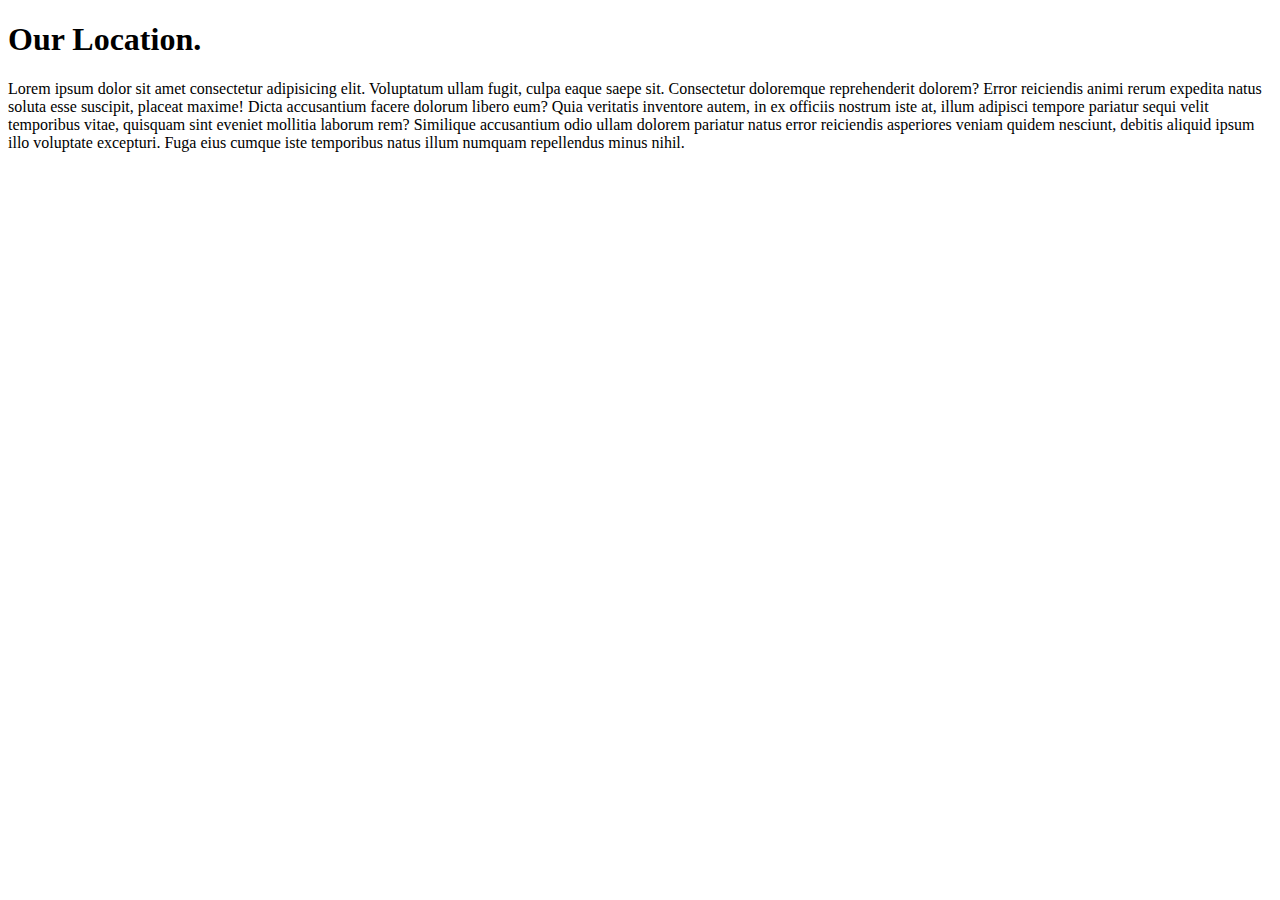
<file: css/location.hTML>
<!DOCTYPE html>
<html lang="en">
<head>
    <meta charset="UTF-8">
    <meta name="viewport" content="width=device-width, initial-scale=1.0">
    <title>lOCATION PAge</title>
</head>
<body>
    
<h1>Our Location.</h1>



    <p>Lorem ipsum dolor sit amet consectetur adipisicing elit. Voluptatum ullam fugit, culpa eaque saepe sit. Consectetur doloremque reprehenderit dolorem? Error reiciendis animi rerum expedita natus soluta esse suscipit, placeat maxime!
    Dicta accusantium facere dolorum libero eum? Quia veritatis inventore autem, in ex officiis nostrum iste at, illum adipisci tempore pariatur sequi velit temporibus vitae, quisquam sint eveniet mollitia laborum rem?
    Similique accusantium odio ullam dolorem pariatur natus error reiciendis asperiores veniam quidem nesciunt, debitis aliquid ipsum illo voluptate excepturi. Fuga eius cumque iste temporibus natus illum numquam repellendus minus nihil.

    </p>

<iframe src="https://www.google.com/maps/embed?pb=!1m18!1m12!1m3!1d31911.36351807001!2d36.81504370494699!3d-1.215565891409077!2m3!1f0!2f0!3f0!3m2!1i1024!2i768!4f13.1!3m3!1m2!1s0x182f17cf7af4e5a3%3A0x46ae070c58675d4b!2sRunda%2C%20Nairobi!5e0!3m2!1sen!2ske!4v1769174332828!5m2!1sen!2ske" width="600" height="450" style="border:0;" allowfullscreen="" loading="lazy" referrerpolicy="no-referrer-when-downgrade"></iframe>





</body>
</html>
</file>
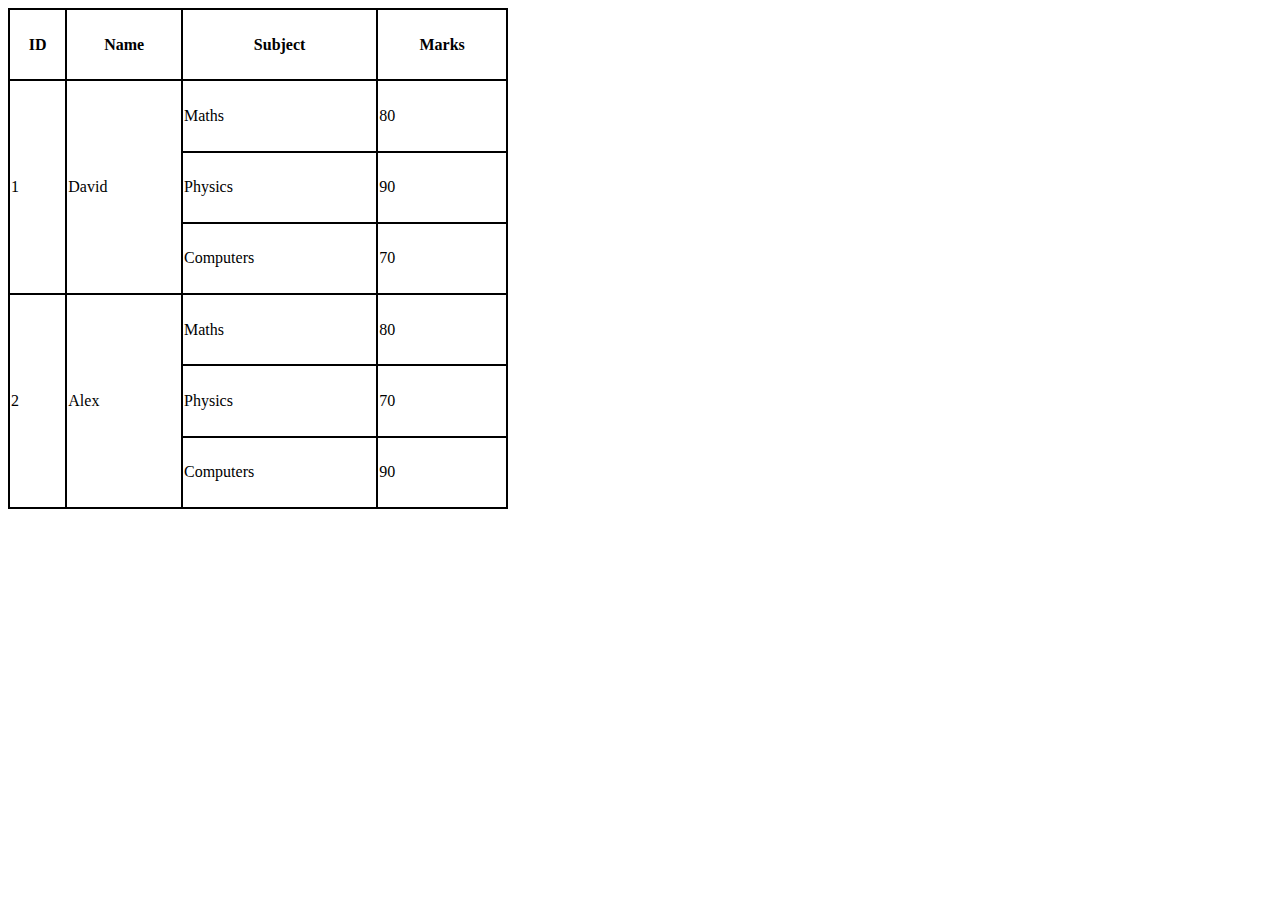
<file: css/merit table.html>
<!DOCTYPE html>
<html lang="en">
<head>
    <meta charset="UTF-8">
    <meta name="viewport" content="width=device-width, initial-scale=1.0">
    <title>Document</title>

<link rel="stylesheet" href="merit.css">
</head>
<body>

    <table>

       <tr>
       <th>ID</th>
       <th>Name</th>
       <th>Subject</th>
       <th>Marks</th>
    
    </tr> 


    <tr>
        <td rowspan="3">1</td>
        <td rowspan="3">David</td>
        <td>Maths</td>
        <td>80</td>
    </tr>

    <tr>
        <td>Physics</td>
        <td>90</td>
    </tr>

    <tr>
        <td>Computers</td>
        <td>70
        </td>
    </tr>

    <tr>

        <td rowspan="3">2</td>
        <td rowspan="3">Alex</td>
        <td>Maths</td>
        <td>80</td>
    </tr>

    <tr>
        <td>Physics</td>
        <td>70</td>
    </tr>


    <tr>
        <td>Computers</td>
        <td>90</td>
    </tr>

    <tr>



    </tr>
    </table>
</body>
</html>
</file>
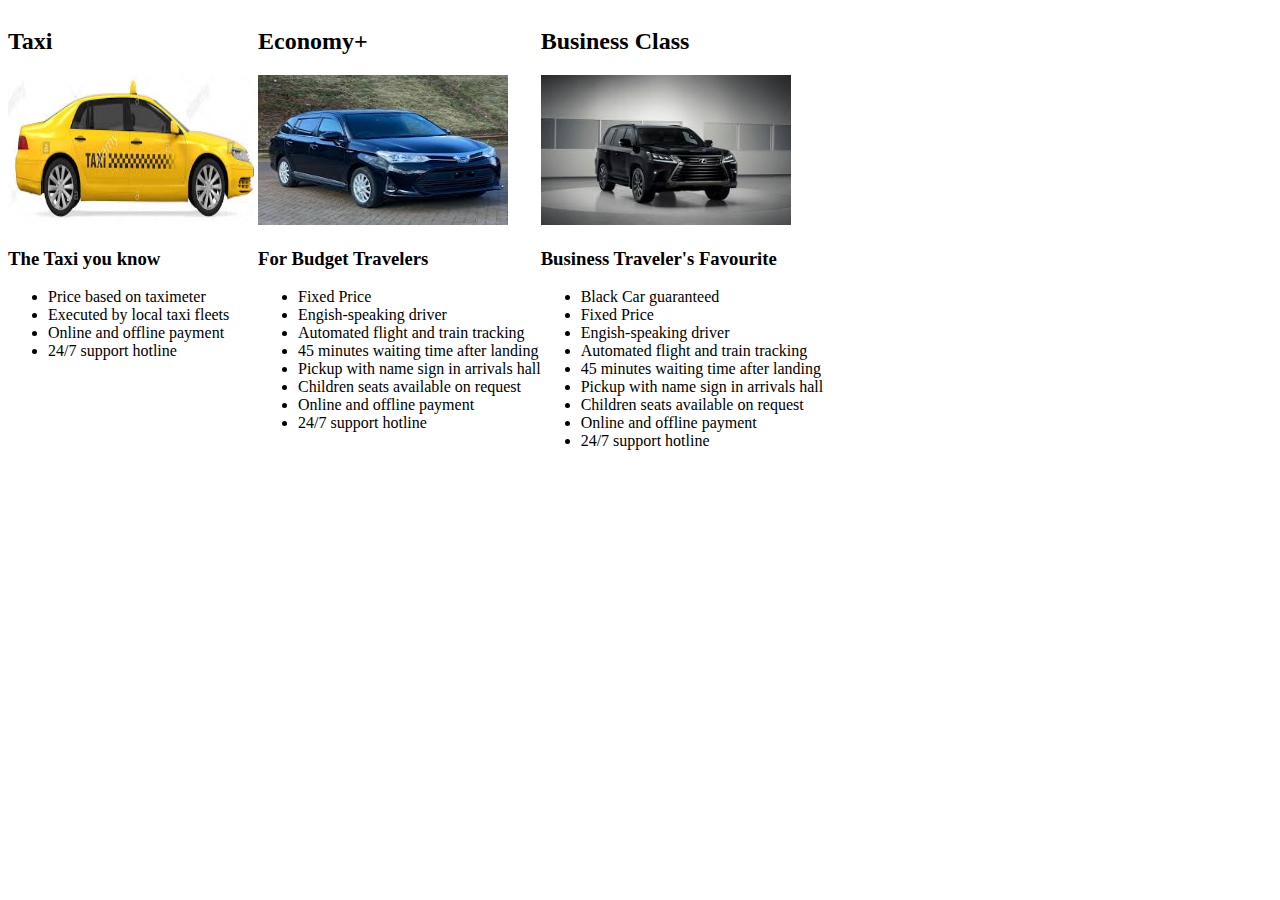
<file: css/taxi.html>
<!DOCTYPE html>
<html lang="en">
<head>
    <meta charset="UTF-8">
    <meta name="viewport" content="width=device-width, initial-scale=1.0">
    <title>taxi</title>

    <link rel="stylesheet" href="taxi.css">
</head>
<body>
   <div id="main">

     <div >
        <h2>Taxi</h2>
        <img src="taxi.jpg" alt="" style="width: 250px; height: 150px;">
        <h3> The Taxi you know</h3>
        <ul>
            <li>Price based on taximeter</li>
            <li>Executed by local taxi fleets</li>
            <li>Online and offline payment</li>
            <li>24/7 support hotline</li>
        </ul>
    </div>


    <div >
        <h2>Economy+</h2>
    <img src="economy.jpg" alt=""style="width: 250px; height: 150px;">
        <h3> For Budget Travelers </h3>
        <ul>
            <li>Fixed Price</li>
        <li>Engish-speaking driver</li>
        <li>Automated flight and train tracking</li>
        <li>45 minutes waiting time after landing</li>
        <li>Pickup with name sign in arrivals hall</li>
        <li>Children seats available on request</li>
        <li> Online and offline payment</li>
        <li>24/7 support hotline</li>
    </ul>
    </div>


    <div class="Cars">
        <h2>Business Class</h2>

        <img src="bussiness.jpg" alt=""style="width: 250px; height: 150px;">
        <h3>Business Traveler's Favourite</h3>
        <ul>
            <li>Black Car guaranteed</li>
            <li>Fixed Price</li>
        <li>Engish-speaking driver</li>
        <li>Automated flight and train tracking</li>
        <li>45 minutes waiting time after landing</li>
        <li>Pickup with name sign in arrivals hall</li>
        <li>Children seats available on request</li>
        <li> Online and offline payment</li>
        <li>24/7 support hotline</li>
        </ul>
    </div>
   </div>
</body>
</html>
</file>
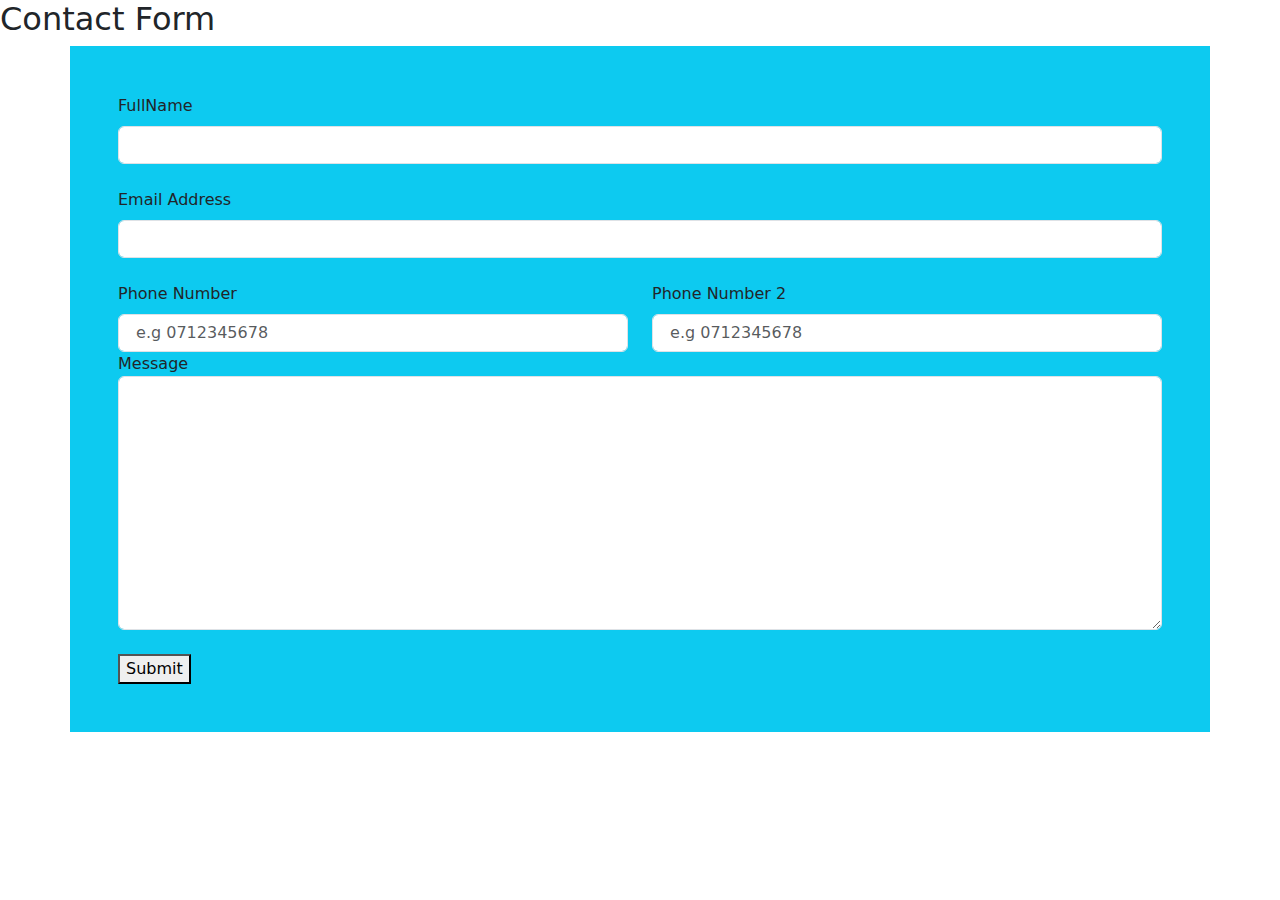
<file: Megamart/contact.html>
<!doctype html>
<html lang="en">
<head>
    <meta charset="UTF-8">
    <meta name="viewport"
          content="width=device-width, user-scalable=no, initial-scale=1.0, maximum-scale=1.0, minimum-scale=1.0">
    <meta http-equiv="X-UA-Compatible" content="ie=edge">

    <title>Contact Page - Megamart</title>


<link rel="stylesheet" href="bootstrap/css/bootstrap.min.css">

<script src="bootstrap/js/bootstrap.min.js"></script>





</head>
<body>


<h2>Contact Form</h2>


<form action="" class="bg-info container p-5">



    <div class="mb-4">
        <label for="fullname" class="form-label">FullName</label>
        <input type="text" class="form-control" id="fullname" "e.g John Smith" required>
    </div>





    <div class="mb-4">

        <label for="email" class="form-label">Email Address</label>
        <input type="email" class="form-control" id="email" "e.g John Smith" required>

    </div>




    <div class="row">


        <div  class="col">

            <label for="phone" class="form-label">Phone Number</label>
        <input type="tel" class="form-control" id="phone" placeholder=" e.g 0712345678"  required>


        </div>






         <div  class="col">

            <label for="phone2" class="form-label">Phone Number 2</label>
        <input type="tel" class="form-control" id="phone2" placeholder=" e.g 0712345678"  required>


        </div>




    </div>








    <div class="mb-4">

        <label for="message">Message</label>
        <textarea class=" form-control" name="" id="message" cols="30" rows="10"></textarea>


    </div>

<button> Submit</button>



</form>










</body>
</html>
</file>
<file: css/about.css>
h1{
 color: azure;
text-align: center;
font-size: 40px;
font-family: Georgia, 'Times New Roman', Times, serif;
background-color: rgb(5, 5, 96);
line-height: 100px;
text-shadow: 8px 8px 12px rgb(7, 120, 249);
}

p{
background-color: rgb(12, 11, 10);
color: cornsilk;


}
img:hover{
transform: scale(1.1);   
    transition: all 0.5s;
}
      
img{
width: 210px;
height: 210px;
margin-right: 0px;
margin-top: 10px;
border-radius: 20000px;
}
</file>
<file: css/product.css>
h1{
   color: rgb(43, 226, 177);
text-align: center;
font-size: 40px;
font-family: 'Lucida Sans', 'Lucida Sans Regular', 'Lucida Grande', 'Lucida Sans Unicode', Geneva, Verdana, sans-serif;
background-color: black;
line-height: 100px;
text-shadow: 8px 8px 12px rgb(7, 120, 249);






 }

h1:hover{
    background-color: crimson;
color: rgb(145, 13, 207);
font-style: oblique;
}

p{
font-weight: bold;
font-style: italic;

}



img{
width: 299px;
height: 210px;
margin-right: 0px;
margin-top: 10px;
border-radius: 20000px;
}


img:hover{
      transform: scale(1.1);   
    transition: all 0.5s;

}
</file>
<file: css/register.css>
form{


    background-color: rgb(39, 56, 181);
    width: 50%;
    margin: auto;
    padding: 40px;
    border-radius: 40px;
    box-shadow: 0 0  10px gray;
    color: white;
}




legend{


    font-size: 30px;
    text-align: center;
    font-weight: bold;
    text-shadow: 0 0 4px black;
    margin-bottom: 10px;


    
}




input[type="text"],input[type="email"],
input[type="tel"],input[type="number"],input[type="date"],
input[type="datetime-local"],   input[type="password"] ,select{


    width: 100%;
    height: 35px;
    border-radius: 10px;
    border: none;
    padding-left: 10px;
    box-shadow: 0 0 10px gray;
    margin-top: 10px;


}

textarea{

    border-radius: 20px;
}

button{

    background-color: darkred;
    color: rgb(230, 230, 235);
    padding: 10px;
    border-radius: 20px;
}
</file>
<file: css/service.css>
h1{
    text-align: center;
font-size: 40px;
text-decoration: underline;



}
#Shipping{
    color: blue;
}


.new{
    font-style: italic;
}

#oblock{ 
    font-family: Arial, Helvetica, sans-serif;
    color: chartreuse;
}

#vip{
    background-color:bisque;
    margin: 80px;
    padding: 40px;
    border-radius: 20px;
    color:blue;
}

#vip  h3{
    color: brown;
}

#vip :hover{
    background-color: crimson;
    color: chocolate;
}



#Surprises{
    display: flex;
    gap: 20px;
}

#courses{
    display: flex;
}
</file>
<file: css/merit.css>
table{
    border-collapse: collapse;
    width: 500px;
    height: 500px;
    
}



th,td{


border: 2px solid black;
border-collapse: collapse;


    
}
</file>
<file: css/taxi.css>
#main{
    display:flex
}
</file>
